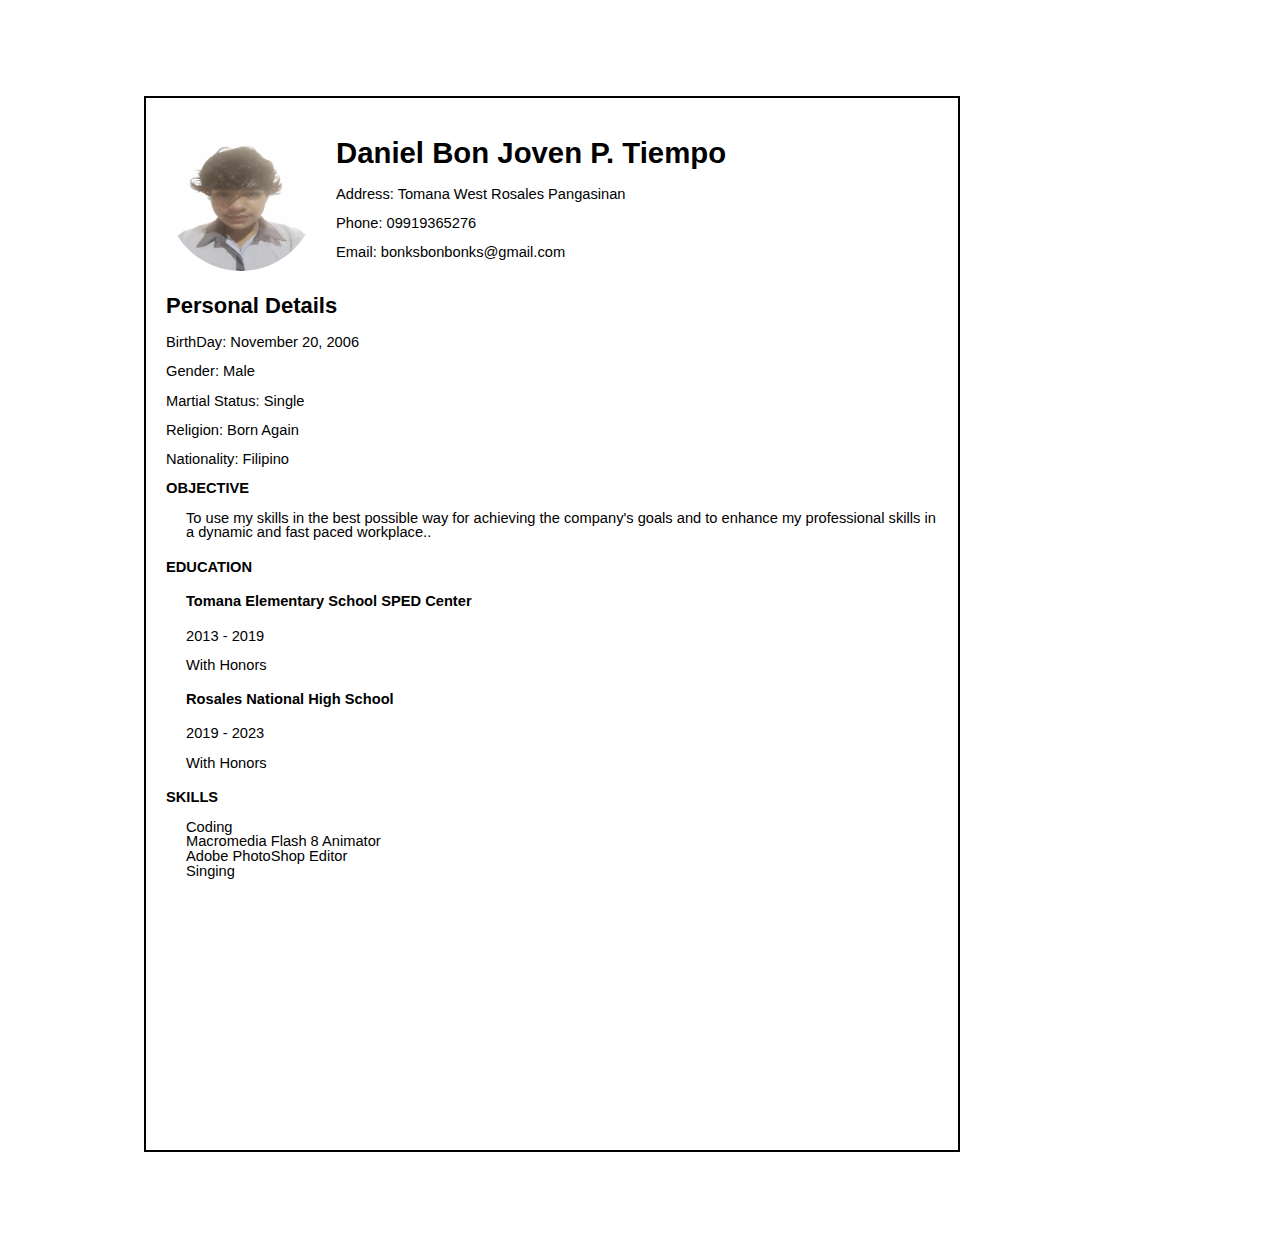
<file: bono2.html>
<!DOCTYPE html>
<html lang="en">
<head>
    <meta charset="UTF-8">
    <meta name="viewport" content="width=device-width, initial-scale=1.0">
    <title>Resume ni Tiempo</title>
    <style>
        body {
            font-family: Calibri, sans-serif;
            font-size: 11pt;
            line-height: 1.0;
            margin: 1in 1in 1in 1.5in;
            width: 8.5in;
            height: 11in;
            border: 2px solid black;
            padding: 20px;
            box-sizing: border-box;
        }
        .header {
            display: flex;
            align-items: center;
            margin-bottom: 20px;
        }
        .photo {
            width: 150px;
            height: 150px;
            border-radius: 50%;
            margin-right: 20px;
        }
        .header-content {
            flex-grow: 1;
        }
        .section {
            margin-bottom: 20px;
        }
        .section-title {
            font-weight: bold;
            text-transform: uppercase;
            margin-bottom: 10px;
        }
        .section-content {
            margin-left: 20px;
        }
    </style>
</head>
<body>
    <div class="header">
        <img src="hoho.jpg" alt="Your Photo" class="photo">
        <div class="header-content">
            <h1>Daniel Bon Joven P. Tiempo</h1>
            <p>Address: Tomana West Rosales Pangasinan</p>
            <p>Phone: 09919365276</p>
            <p>Email: bonksbonbonks@gmail.com</p>
        </div>
    </div>
    
 <div class="HEH">
            <h2>Personal Details</h2>
            <p>BirthDay: November 20, 2006</p>
            <p>Gender: Male</p>
            <p>Martial Status: Single</p>
	    <p>Religion: Born Again</p>
	    <p>Nationality: Filipino</p>

<div class="section">
        <div class="section-title">Objective</div>
        <div class="section-content">
            <p>To use my skills in the best possible way for achieving the company's goals and to enhance my professional skills in a dynamic and fast paced workplace..</p>
        </div>
    </div>
    <div class="section">
        <div class="section-title">Education</div>
        <div class="section-content">
            <h4>Tomana Elementary School SPED Center</h4>
            <p>2013 - 2019</p>
            <p>With Honors</p> 
	    <h4>Rosales National High School</h4>
	    <p>2019 - 2023</p>
            <p>With Honors</p>
        </div>
    </div>
    <div class="section">
        <div class="section-title">Skills</div>
        <div class="section-content">
            <p>Coding <br> 
               Macromedia Flash 8 Animator <br>
               Adobe PhotoShop Editor<br> 
               Singing <br>
               </p>
        </div>
    </div>
</body>
</html>
</file>
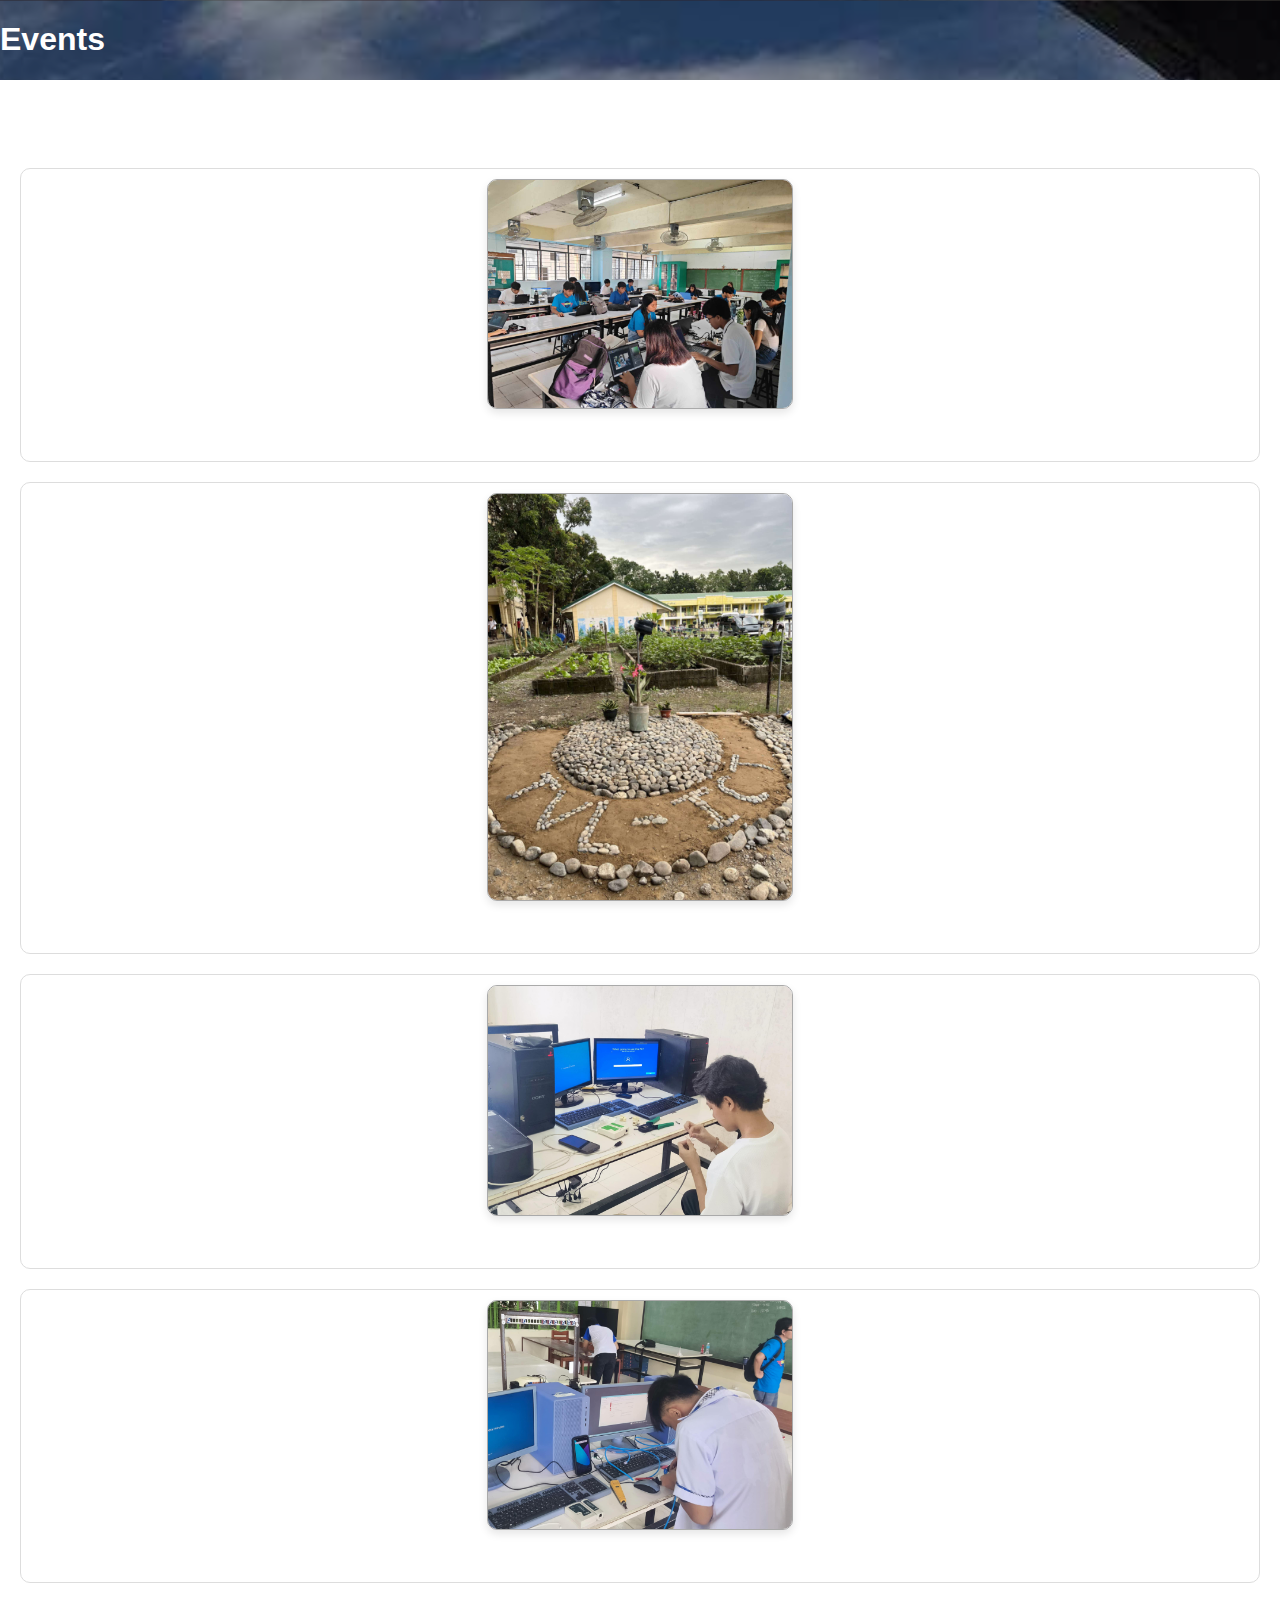
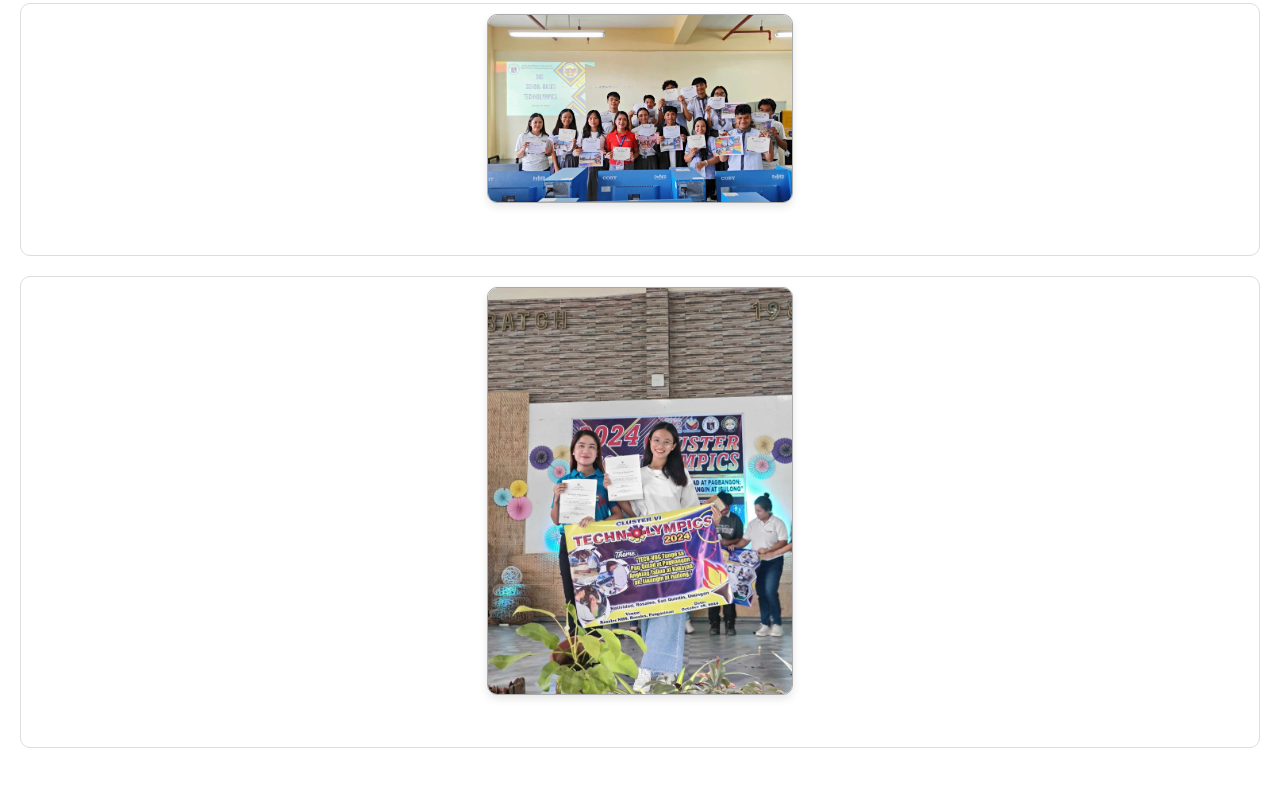
<file: events.html>
<!DOCTYPE html>
<html lang="en">
<head>
    <meta charset="UTF-8">
    <meta name="viewport" content="width=device-width, initial-scale=1.0">
    <link rel="stylesheet" href="styles.css">
    <title>Document</title>
</head>
<body>
        <h1>Events</h1>
    <section id="events">
        <h2>Upcoming Events</h2>
        <div class="event">
            <img src="eve3 (1).jpg" alt="Event 1">
            <p>Event 1 Description</p>
            
        </div>
        <div class="event">
            <img src="eve3 (2).jpg" alt="Event 2">
            <p>Event 2 Description</p>
            
        </div>
        <div class="event">
            <img src="eve3 (3).jpg" alt="Event 3">
            <p>Event 3 Description</p>
           
        </div>
        <div class="event">
            <img src="eve3 (4).jpg" alt="Event 4">
            <p>Event 4 Description</p>
            
        </div>
        <div class="event">
            <img src="eve3 (5).jpg" alt="Event 5">
            <p>Event 5 Description</p>
           
        </div>
        <div class="event">
            <img src="eve3 (6).jpg" alt="Event 5">
            <p>Event 5 Description</p>
          
        </div>
    </section>    
</body>
</html>
</file>
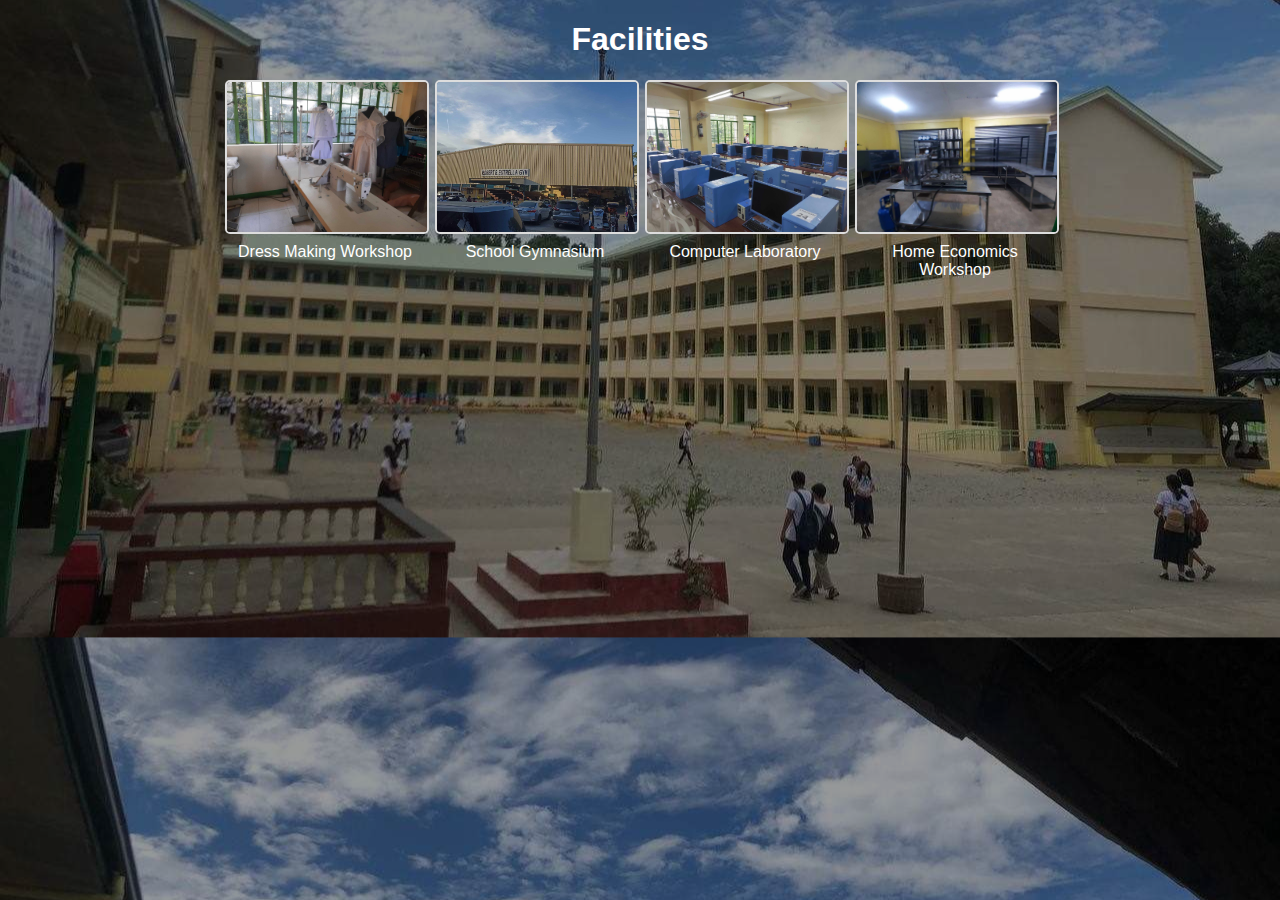
<file: faci.html>
<!DOCTYPE html>
<html lang="en">
<head>
    <meta charset="UTF-8">
    <meta name="viewport" content="width=device-width, initial-scale=1.0">
    <link rel="stylesheet" href="styles.css">
    <title>Document</title>
</head>
<body>
    <h1 class="center">Facilities</h1>
        <section id="gallery">
            <div class="image-container">
                <div class="image">
                    <img src="driss.jpg" alt="Dress Making Workshop">
                    <p>Dress Making Workshop</p>
                </div>
                <div class="image">
                    <img src="hfac1.jpg" alt="School Gymnasium">
                    <p>School Gymnasium</p>
                </div>
                <div class="image">
                    <img src="lab.jpg" alt="Computer Laboratory">
                    <p>Computer Laboratory</p>
                </div>
                <div class="image">
                    <img src="he.jpg" alt="Home Economics Workshop">
                    <p>Home Economics Workshop</p>
</body>
</html>
</file>
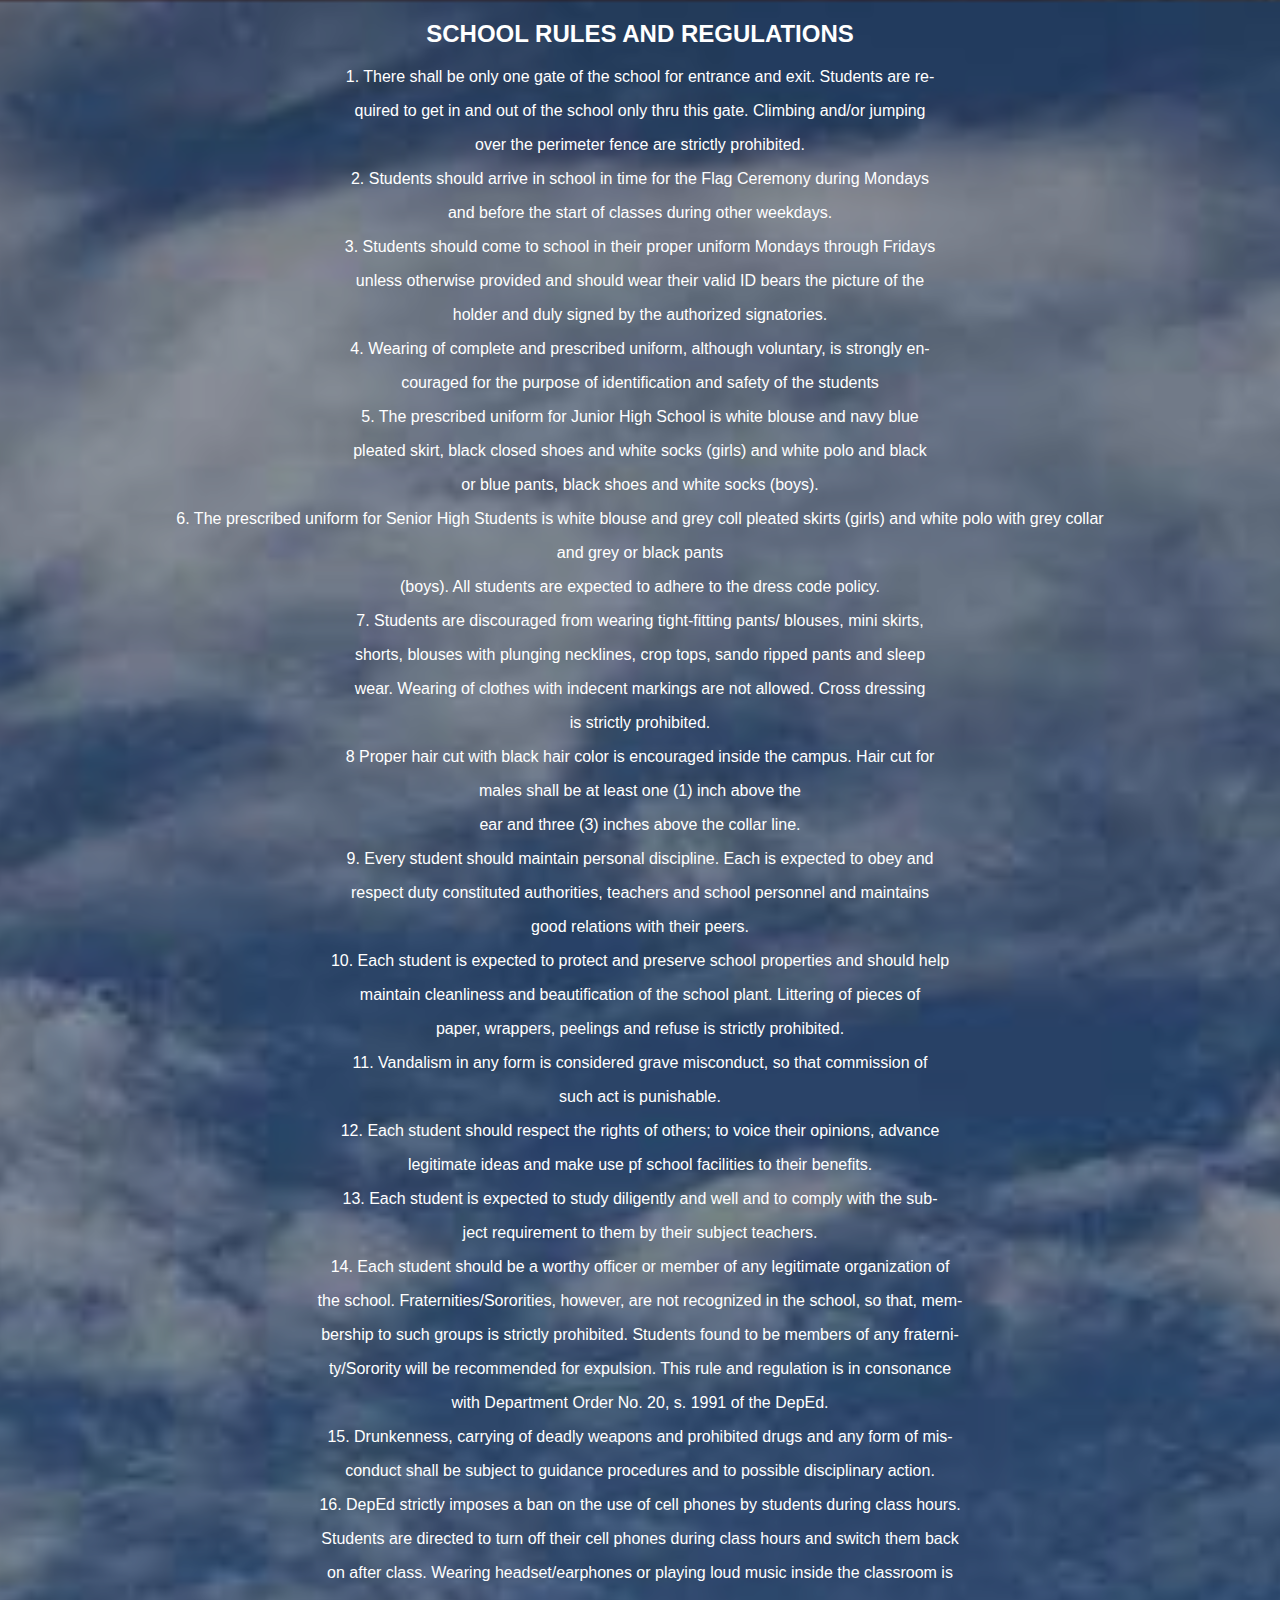
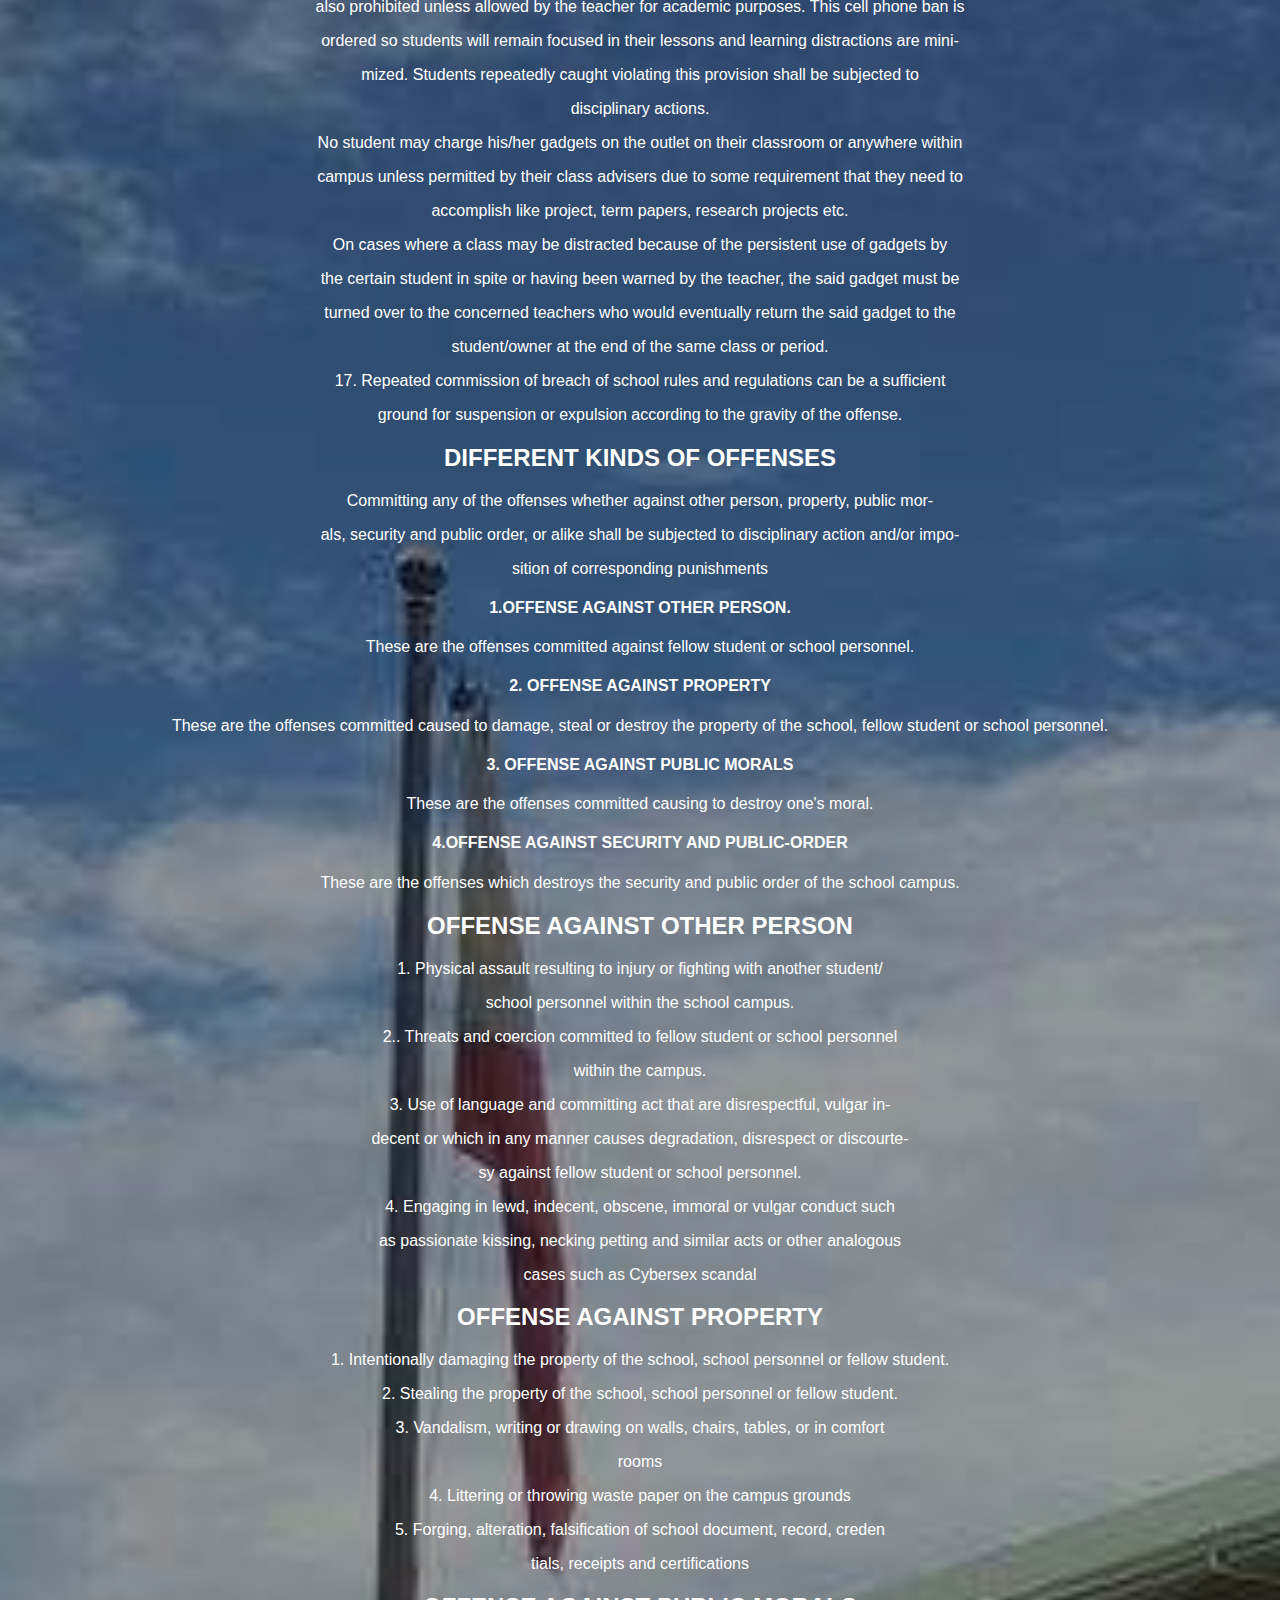
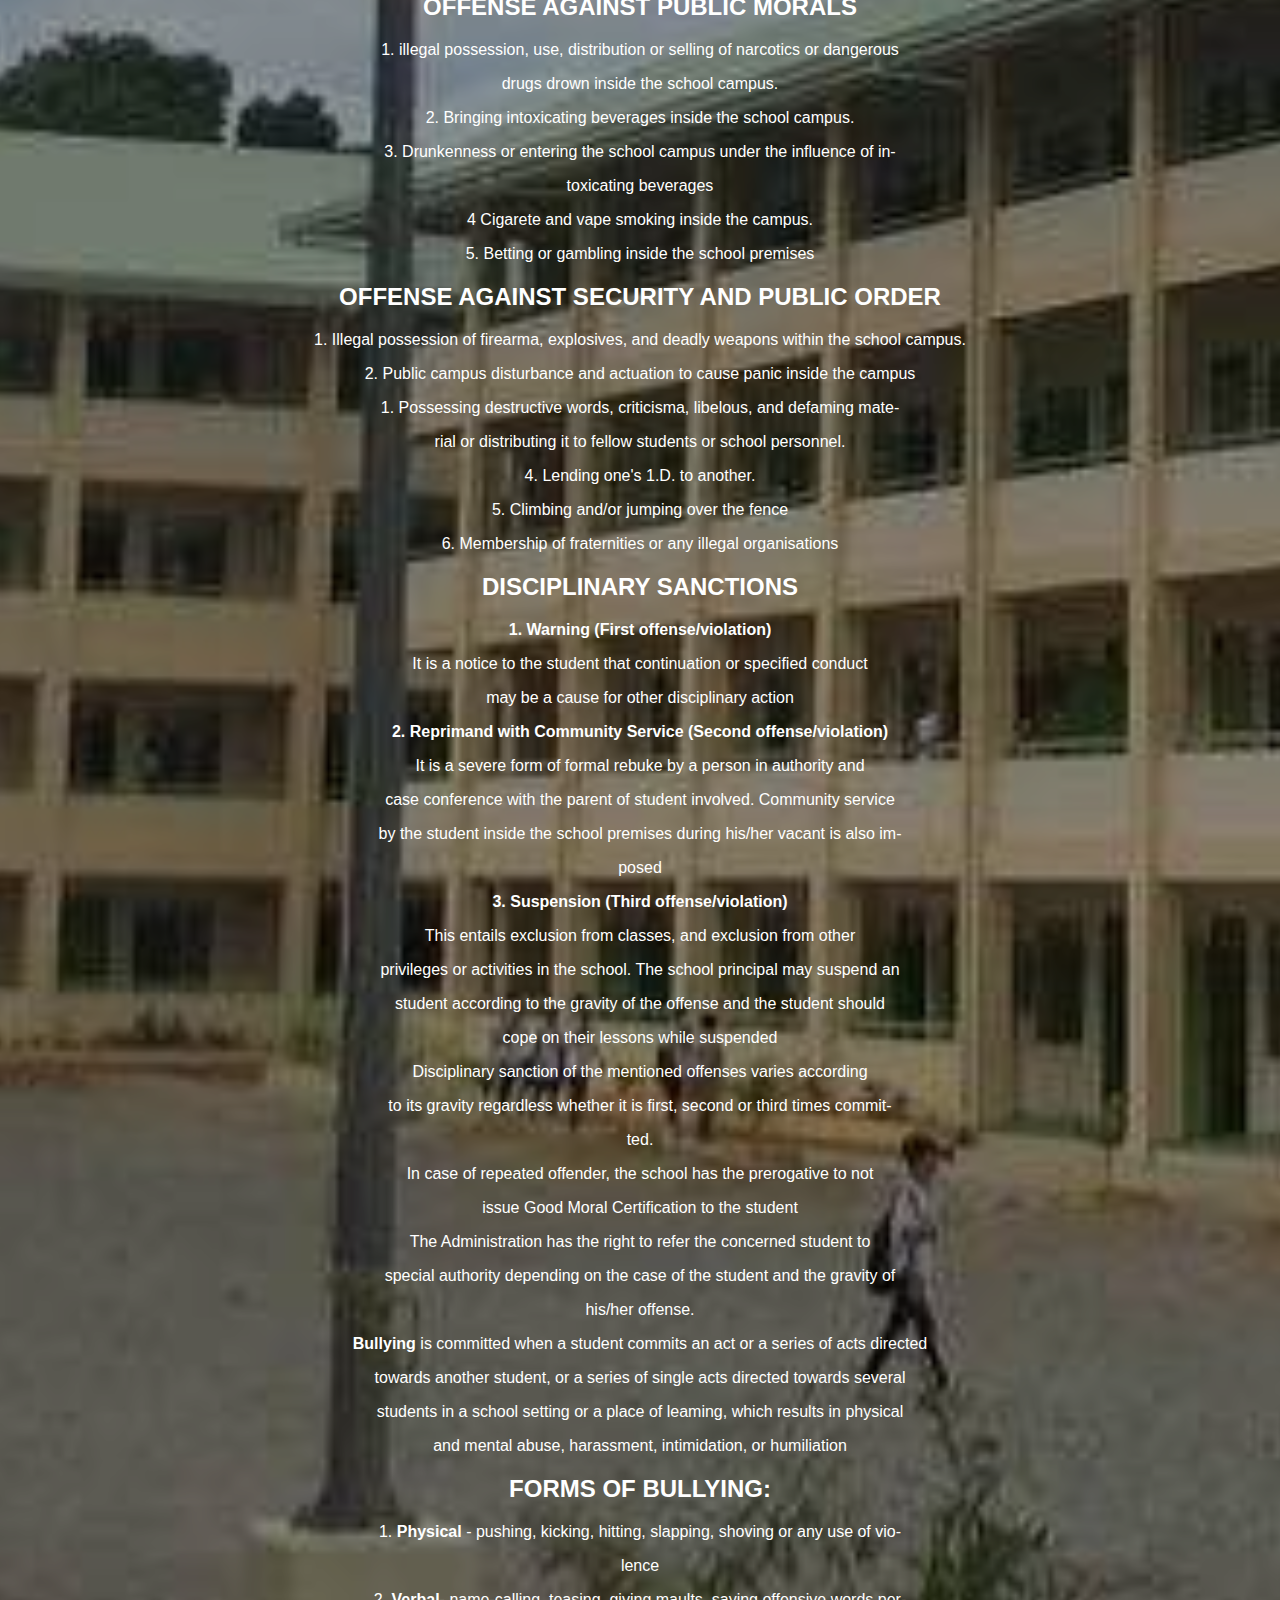
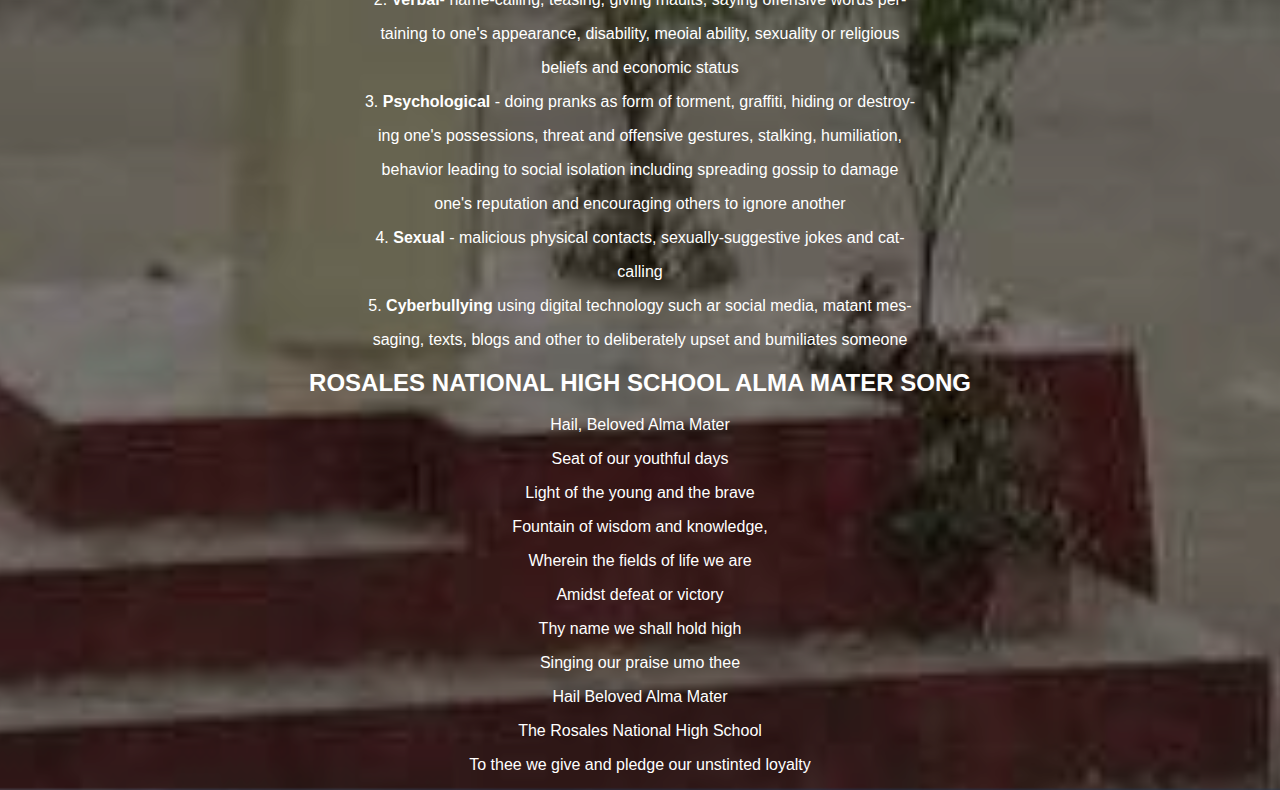
<file: guide.html>
<!DOCTYPE html>
<html lang="en">
<head>
    <meta charset="UTF-8">
    <meta name="viewport" content="width=device-width, initial-scale=1.0">
    <link rel="stylesheet" href="styles.css">
    <title>Document</title>
</head>
<style>

h1 {text-align: center;}
h2 {text-align: center;}
h3 {text-align: center;}
h4 {text-align: center;}
h5 {text-align: center;}
h6 {text-align: center;}
p {text-align: center;}

</style>
<body>
    <h2>SCHOOL RULES AND REGULATIONS</h2>

<p>1. There shall be only one gate of the school for entrance and exit. Students are re-</p>
<p>quired to get in and out of the school only thru this gate. Climbing and/or jumping</p>
<p>over the perimeter fence are strictly prohibited.</p>

<p>2. Students should arrive in school in time for the Flag Ceremony during Mondays</p>
<p>and before the start of classes during other weekdays.</p>

<p>3. Students should come to school in their proper uniform Mondays through Fridays</p>
<p>unless otherwise provided and should wear their valid ID bears the picture of the</p>
<p>holder and duly signed by the authorized signatories.</p>

<p>4. Wearing of complete and prescribed uniform, although voluntary, is strongly en-</p>
<p>couraged for the purpose of identification and safety of the students</p>

<p>5. The prescribed uniform for Junior High School is white blouse and navy blue</p>
<p>pleated skirt, black closed shoes and white socks (girls) and white polo and black</p>
<p>or blue pants, black shoes and white socks (boys).</p>

<p>6. The prescribed uniform for Senior High Students is white blouse and grey coll pleated skirts (girls) and white polo with grey collar</p>
<p>and grey or black pants</p>
<p>(boys). All students are expected to adhere to the dress code policy.</p>

<p>7. Students are discouraged from wearing tight-fitting pants/ blouses, mini skirts,</p>
<p>shorts, blouses with plunging necklines, crop tops, sando ripped pants and sleep </p>
<p>wear. Wearing of clothes with indecent markings are not allowed. Cross dressing</p>
<p>is strictly prohibited.

<p>8 Proper hair cut with black hair color is encouraged inside the campus. Hair cut for</p>
<p>males shall be at least one (1) inch above the</p>
<p>ear and three (3) inches above the collar line.</p>

<p>9. Every student should maintain personal discipline. Each is expected to obey and</p>
<p>respect duty constituted authorities, teachers and school personnel and maintains</p>
<p>good relations with their peers.</p>

<p>10. Each student is expected to protect and preserve school properties and should help</p>
<p>maintain cleanliness and beautification of the school plant. Littering of pieces of</p>
<p>paper, wrappers, peelings and refuse is strictly prohibited.</p>

<p>11. Vandalism in any form is considered grave misconduct, so that commission of</p>
<p>such act is punishable.</p>

<p>12. Each student should respect the rights of others; to voice their opinions, advance</p>
<p>legitimate ideas and make use pf school facilities to their benefits.</p>

<p>13. Each student is expected to study diligently and well and to comply with the sub-</p>
<p>ject requirement to them by their subject teachers.</p>

<p>14. Each student should be a worthy officer or member of any legitimate organization of</p>
<p>the school. Fraternities/Sororities, however, are not recognized in the school, so that, mem-</p>
<p>bership to such groups is strictly prohibited. Students found to be members of any fraterni-</p>
<p>ty/Sorority will be recommended for expulsion. This rule and regulation is in consonance</p>
<p>with Department Order No. 20, s. 1991 of the DepEd.

<p>15. Drunkenness, carrying of deadly weapons and prohibited drugs and any form of mis-</p>
<p>conduct shall be subject to guidance procedures and to possible disciplinary action.</p>

<p>16. DepEd strictly imposes a ban on the use of cell phones by students during class hours.</p>
<p>Students are directed to turn off their cell phones during class hours and switch them back</p>
<p>on after class. Wearing headset/earphones or playing loud music inside the classroom is</p>
<p>also prohibited unless allowed by the teacher for academic purposes. This cell phone ban is</p>
<p>ordered so students will remain focused in their lessons and learning distractions are mini-</p>
<p>mized. Students repeatedly caught violating this provision shall be subjected to</p>
<p>disciplinary actions.

<p>No student may charge his/her gadgets on the outlet on their classroom or anywhere within
<p>campus unless permitted by their class advisers due to some requirement that they need to
<p>accomplish like project, term papers, research projects etc.

<p>On cases where a class may be distracted because of the persistent use of gadgets by</p>
<p>the certain student in spite or having been warned by the teacher, the said gadget must be</p>
<p>turned over to the concerned teachers who would eventually return the said gadget to the</p>
<p>student/owner at the end of the same class or period.</p>

<p>17. Repeated commission of breach of school rules and regulations can be a sufficient</p>
<p>ground for suspension or expulsion according to the gravity of the offense.</p>

<h2>DIFFERENT KINDS OF OFFENSES</h2>

<p>Committing any of the offenses whether against other person, property, public mor-</p>
<p>als, security and public order, or alike shall be subjected to disciplinary action and/or impo-</p>
<p>sition of corresponding punishments</p>

<h4>1.OFFENSE AGAINST OTHER PERSON.</h4>

<p>These are the offenses committed against fellow student or school personnel.</p>

<h4>2. OFFENSE AGAINST PROPERTY</h4>

<p>These are the offenses committed caused to damage, steal or destroy the property of the school, fellow student or school personnel.</p>

<h4>3. OFFENSE AGAINST PUBLIC MORALS</h4>

<p>These are the offenses committed causing to destroy one's moral.</p>

<h4>4.OFFENSE AGAINST SECURITY AND PUBLIC-ORDER</h4>

<p>These are the offenses which destroys the security and public order of the school campus.</p>

<h2>OFFENSE AGAINST OTHER PERSON</h2>

<p>1. Physical assault resulting to injury or fighting with another student/</p>
<p>school personnel within the school campus.</p>

<p>2.. Threats and coercion committed to fellow student or school personnel</p>
<p>within the campus.</p>

<p>3. Use of language and committing act that are disrespectful, vulgar in-</p>
<p>decent or which in any manner causes degradation, disrespect or discourte-</p>
<p>sy against fellow student or school personnel.</p>

<p>4. Engaging in lewd, indecent, obscene, immoral or vulgar conduct such</p>
<p>as passionate kissing, necking petting and similar acts or other analogous</p>
<p>cases such as Cybersex scandal</p>



<h2>OFFENSE AGAINST PROPERTY</h2>

<p>1. Intentionally damaging the property of the school, school personnel or fellow
student.</p>

<p>2. Stealing the property of the school, school personnel or fellow student.</p>

<p>3. Vandalism, writing or drawing on walls, chairs, tables, or in comfort</p>
<p>rooms</p>

<p>4. Littering or throwing waste paper on the campus grounds</p>

<p>5. Forging, alteration, falsification of school document, record, creden</p>
<p>tials, receipts and certifications</p>

<h2>OFFENSE AGAINST PUBLIC MORALS</h2>

<p>1. illegal possession, use, distribution or selling of narcotics or dangerous</p>
<p>drugs drown inside the school campus.</p>

<p>2. Bringing intoxicating beverages inside the school campus.</p>

<p>3. Drunkenness or entering the school campus under the influence of in-</p>
<p>toxicating beverages</p>

<p>4 Cigarete and vape smoking inside the campus.</p>

<p>5. Betting or gambling inside the school premises</p>

<h2>OFFENSE AGAINST SECURITY AND PUBLIC ORDER</h2>

<p>1. Illegal possession of firearma, explosives, and deadly weapons within
the school campus.</p>

<p>2. Public campus disturbance and actuation to cause panic inside the campus</p>

<p>1. Possessing destructive words, criticisma, libelous, and defaming mate-</p>
<p>rial or distributing it to fellow students or school personnel.</p>

<p>4. Lending one's 1.D. to another.</p>

<p>5. Climbing and/or jumping over the fence</p>

<p>6. Membership of fraternities or any illegal organisations</p>

<h2>DISCIPLINARY SANCTIONS</h2>

<p><b>1. Warning (First offense/violation)</p></b>

<p>It is a notice to the student that continuation or specified conduct</p>
<p>may be a cause for other disciplinary action</p>

<p><b>2. Reprimand with Community Service (Second offense/violation)</p></b>

<p>It is a severe form of formal rebuke by a person in authority and<p>

<p>case conference with the parent of student involved. Community service</p>
<p>by the student inside the school premises during his/her vacant is also im-</p>
<p>posed</p>

<p><b>3. Suspension (Third offense/violation)</p></b>

<p>This entails exclusion from classes, and exclusion from other</p>
<p>privileges or activities in the school. The school principal may suspend an</p>
<p>student according to the gravity of the offense and the student should</p>
<p>cope on their lessons while suspended</p>

<p>Disciplinary sanction of the mentioned offenses varies according</p>
<p>to its gravity regardless whether it is first, second or third times commit-</p>
<p>ted.</p>

<p>In case of repeated offender, the school has the prerogative to not</p>
<p>issue Good Moral Certification to the student</p>

<p>The Administration has the right to refer the concerned student to</p>
<p>special authority depending on the case of the student and the gravity of</p>
<p>his/her offense.</p>

<p><b>Bullying</b> is committed when a student commits an act or a series of acts directed</p>
<p>towards another student, or a series of single acts directed towards several</p>
<p>students in a school setting or a place of leaming, which results in physical</p>
<p>and mental abuse, harassment, intimidation, or humiliation</p>

<h2>FORMS OF BULLYING:</h2>

<p>1. <b>Physical</b> - pushing, kicking, hitting, slapping, shoving or any use of vio-</p>
<p>lence</p>

<p>2. <b>Verbal</b>- name-calling, teasing, giving maults, saying offensive words per-</p>
<p>taining to one's appearance, disability, meoial ability, sexuality or religious</p>
<p>beliefs and economic status</p>

<p>3. <b>Psychological</b> - doing pranks as form of torment, graffiti, hiding or destroy-</p>
<p>ing one's possessions, threat and offensive gestures, stalking, humiliation,</p>
<p>behavior leading to social isolation including spreading gossip to damage</p>
<p>one's reputation and encouraging others to ignore another</p>

<p>4. <b>Sexual</b> - malicious physical contacts, sexually-suggestive jokes and cat-</p>
<p>calling</p>

<p>5. <b>Cyberbullying</b> using digital technology such ar social media, matant mes-</p>
<p>saging, texts, blogs and other to deliberately upset and bumiliates someone</p>

<h2>ROSALES NATIONAL HIGH SCHOOL

ALMA MATER SONG</h2>

<p>Hail, Beloved Alma Mater</p>

<p>Seat of our youthful days</p>

<p>Light of the young and the brave</p>

<p>Fountain of wisdom and knowledge,</p>

<p>Wherein the fields of life we are</p>

<p>Amidst defeat or victory</p>

<p>Thy name we shall hold high</p>

<p>Singing our praise umo thee</p>

<p>Hail Beloved Alma Mater</p>

<p>The Rosales National High School</p>

<p>To thee we give and pledge our unstinted loyalty</p>


</body>
</html>
</file>
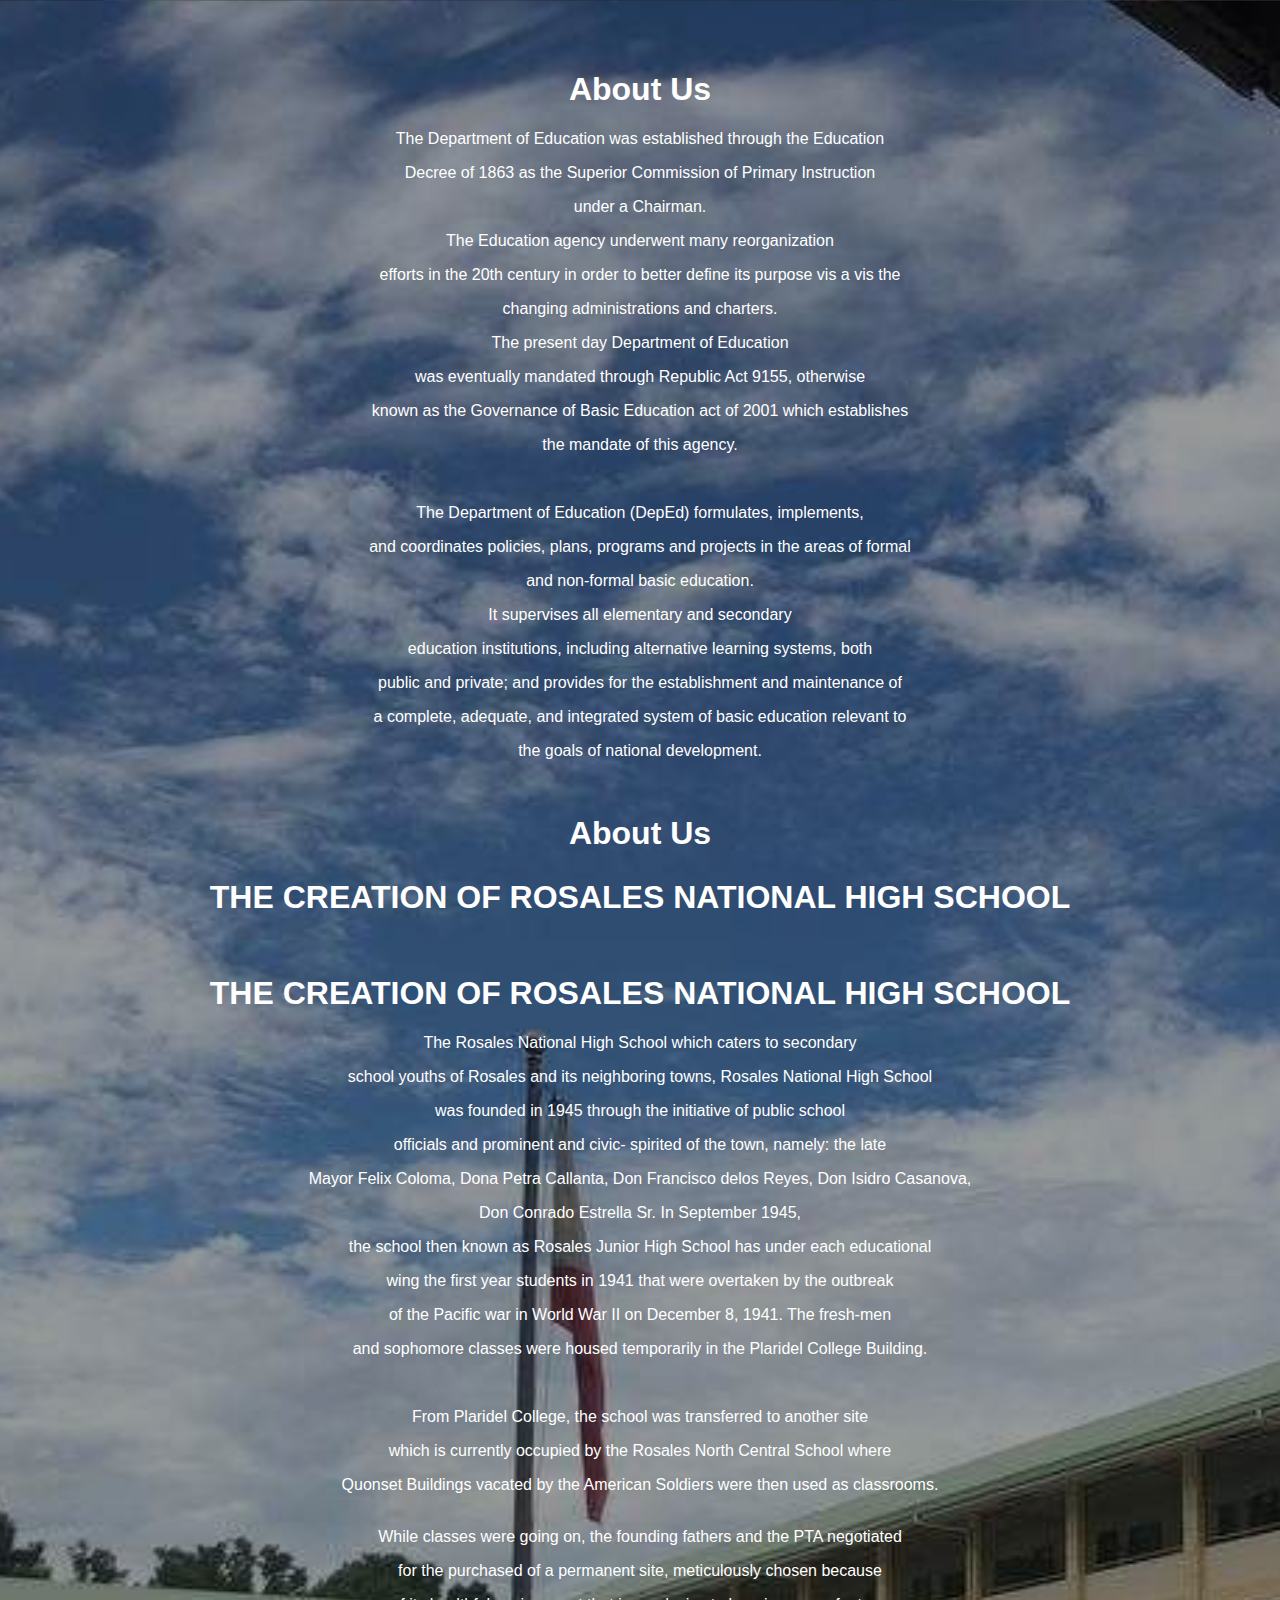
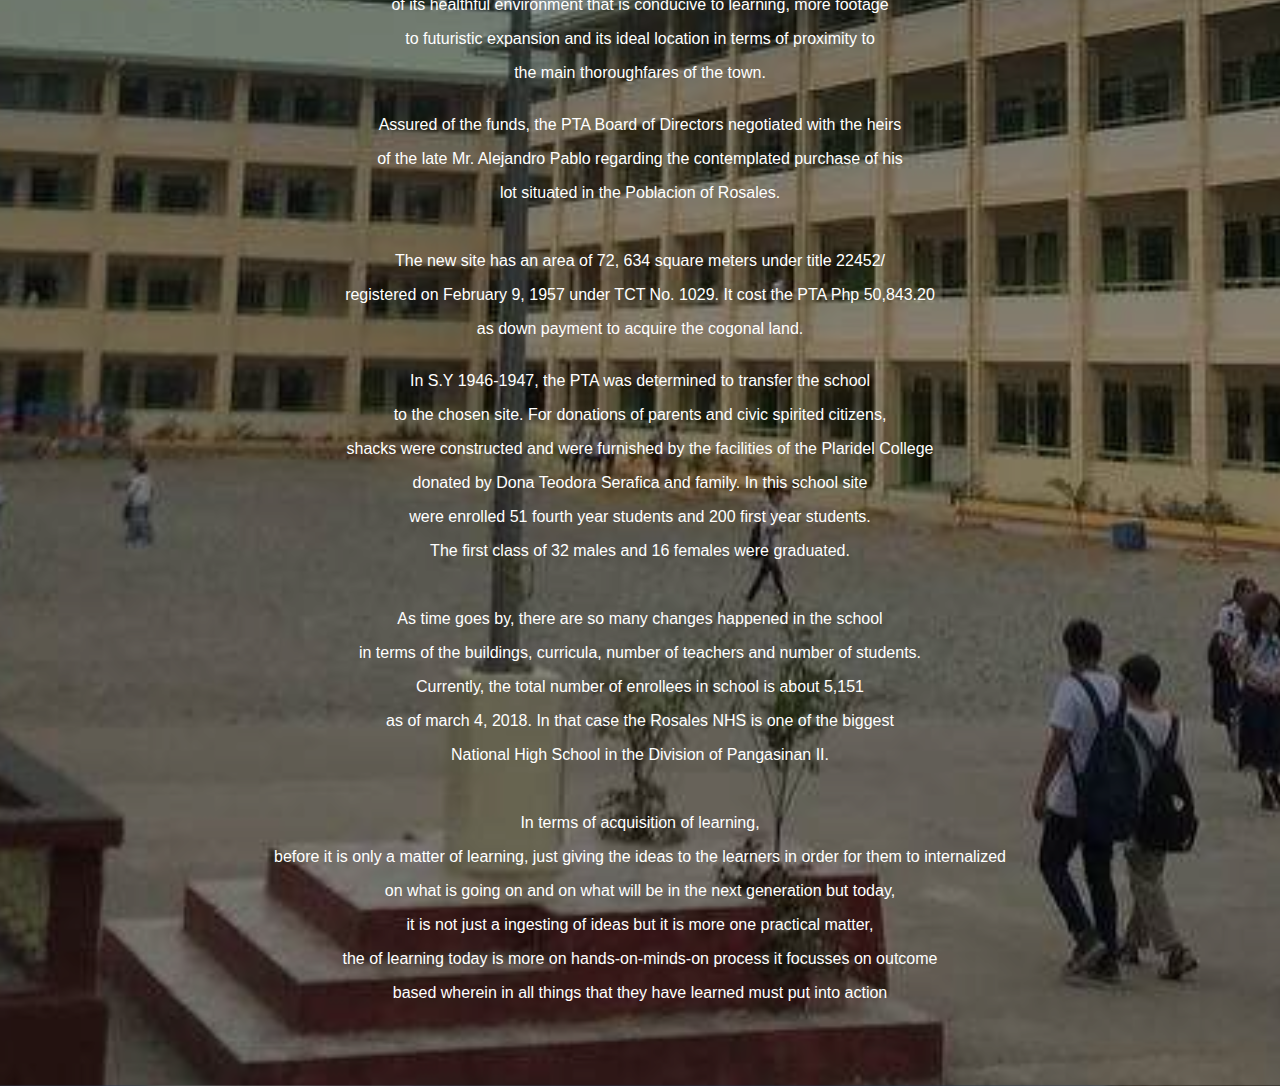
<file: hom.html>
<!DOCTYPE html>
<html lang="en">
<head>
    <meta charset="UTF-8">
    <meta name="viewport" content="width=device-width, initial-scale=1.0">
    <link rel="stylesheet" href="styles.css">
    <title>Document</title>
</head>
<body>
   
 
        <section id="about">
            <h1>About Us</h1>
   
            <p>The Department of Education was established through the Education</p>
        <p>Decree of 1863 as the Superior Commission of Primary Instruction</p>
        <p>under a Chairman.</p> <p>The Education agency underwent many reorganization</p>
        <p>efforts in the 20th century in order to better define its purpose vis a vis the</p>
        <p>changing administrations and charters.</p> 
        <p>The present day Department of Education</p>
        <p>was eventually mandated through Republic Act 9155, otherwise</p>
        <p>known as the Governance of Basic Education act of 2001 which establishes</p>
        <p>the mandate of this agency.</p>
        
                <br><p>The Department of Education (DepEd) formulates, implements,</p>
        <p>and coordinates policies, plans, programs and projects in the areas of formal</p>
        <p>and non-formal basic education.</p> <p>It supervises all elementary and secondary</p>
        <p>education institutions, including alternative learning systems, both</p>
        <p>public and private; and provides for the establishment and maintenance of</p>
        <p>a complete, adequate, and integrated system of basic education relevant to</p>
        <p>the goals of national development.</p><br>



            <h1>About Us</h1>
            <h2>THE CREATION OF ROSALES NATIONAL HIGH SCHOOL</h2>
            <br><h1>THE CREATION OF ROSALES NATIONAL HIGH SCHOOL</h1>
            <p>The Rosales National High School which caters to secondary</p>
            <p>school youths of Rosales and its neighboring towns, Rosales National High School</p>
            <p>was founded in 1945 through the initiative of public school</p>
            <p>officials and prominent and civic- spirited of the town, namely: the late</p>
            <p>Mayor Felix Coloma, Dona Petra Callanta, Don Francisco delos Reyes, Don Isidro Casanova,</p>
            <p>Don Conrado Estrella Sr. In September 1945,</p>
            <p>the school then known as Rosales Junior High School has under each educational</p>
            <p>wing the first year students in 1941 that were overtaken by the outbreak</p><p>
            </p><p>of the Pacific war in World War II on December 8, 1941. The fresh-men </p>
            <p>and sophomore classes were housed temporarily in the Plaridel College Building.</p><br>
            
            <p>From Plaridel College, the school was transferred to another site</p>
            <p>which is currently occupied by the Rosales North Central School where</p>
            <p>Quonset Buildings vacated by the American Soldiers were then used as classrooms.</p>
            <p><br>While classes were going on, the founding fathers and the PTA negotiated</p>
            <p>for the purchased of a permanent site, meticulously chosen because</p>
            <p>of its healthful environment that is conducive to learning, more footage</p>
            <p>to futuristic expansion and its ideal location in terms of proximity to</p>
            <p>the main thoroughfares of the town.</p>
            <p><br>Assured of the funds, the PTA Board of Directors negotiated with the heirs</p>
            <p>of the late Mr. Alejandro Pablo regarding the contemplated purchase of his</p>
            <p>lot situated in the Poblacion of Rosales.</p><br>
            <p>The new site has an area of 72, 634 square meters under title 22452/</p><p>
            </p><p>registered on February 9, 1957 under TCT No. 1029. It cost the PTA Php 50,843.20</p>
            <p>as down payment to acquire the cogonal land.</p>
            <p><br>In S.Y 1946-1947, the PTA was determined to transfer the school</p>
            <p>to the chosen site. For donations of parents and civic spirited citizens,</p>
            <p>shacks were constructed and were furnished by the facilities of the Plaridel College</p>
            <p>donated by Dona Teodora Serafica and family. In this school site</p>
            <p>were enrolled 51 fourth year students and 200 first year students.</p>
            <p>The first class of 32 males and 16 females were graduated.</p><br>
            <p>As time goes by, there are so many changes happened in the school</p>
            <p>in terms of the buildings, curricula, number of teachers and number of students.</p>
            <p>Currently, the total number of enrollees in school is about 5,151</p>
            <p>as of march 4, 2018. In that case the Rosales NHS is one of the biggest</p>
            <p>National High School in the Division of Pangasinan II.</p>
            <br><p>In terms of acquisition of learning,</p>
            <p>before it is only a matter of learning, just giving the ideas to the learners in order for them to internalized</p>
            <p>on what is going on and on what will be in the next generation but today,</p>
            <p>it is not just a ingesting of ideas but it is more one practical matter,</p>
            <p>the of learning today is more on hands-on-minds-on process it focusses on outcome</p>
            <p>based wherein in all things that they have learned must put into action</p>
            <br>
            
 
</body>
</html>
</file>
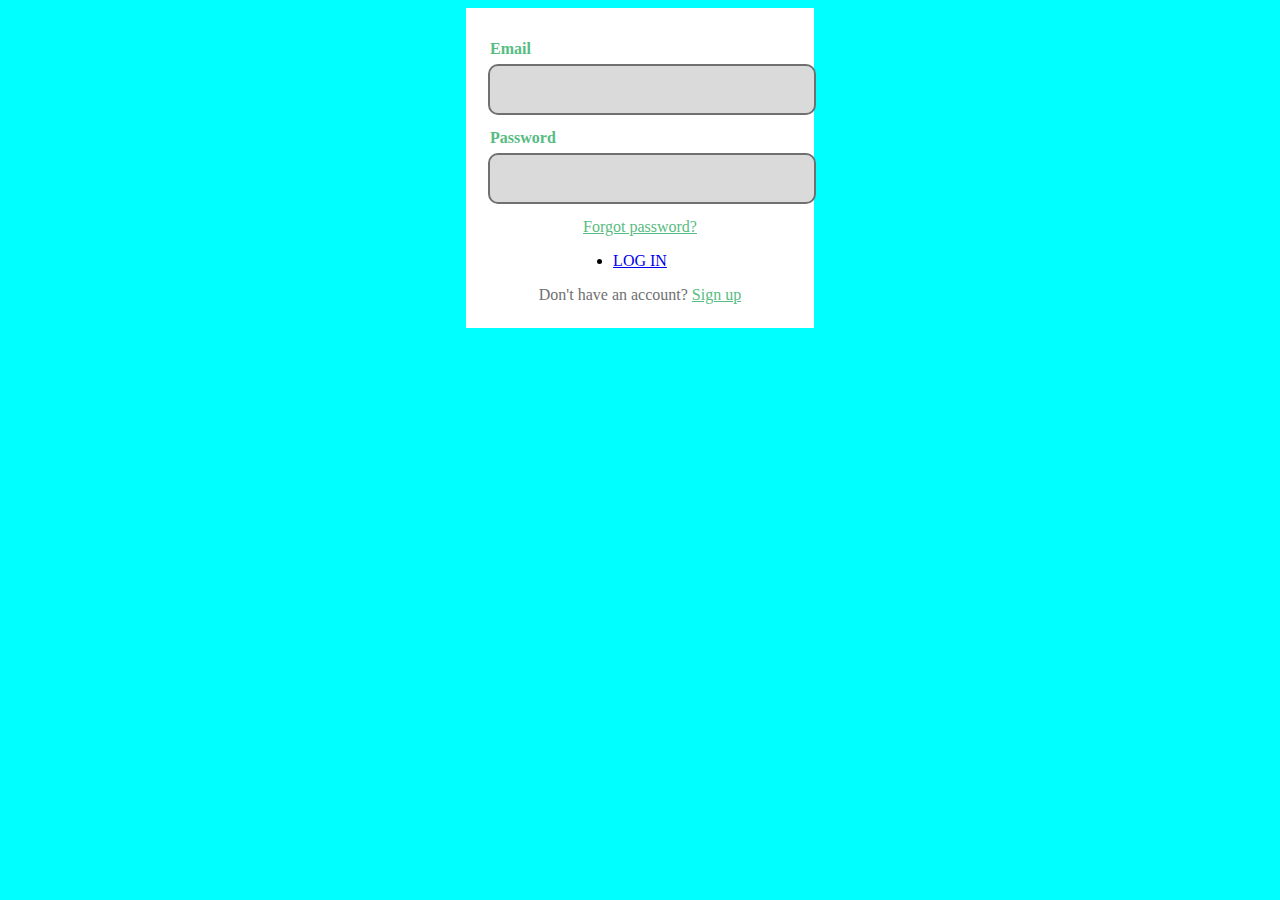
<file: log.html>
<!DOCTYPE html>
<html lang="en">
<head>
    <meta charset="UTF-8">
    <meta name="viewport" content="width=device-width, initial-scale=1.0">
    <link rel="stylesheet" href="style.css">
    <title>Document</title>
</head>
<style>
    .form {
  --bg-light: #ffffff; 
  --bg-dark: #707070;
  --clr: #58bc82;
  --clr-alpha: #9c9c9c60;
  display: flex;
  flex-direction: column;
  align-items: center;
  gap: 1rem;
  width: 100%;
  max-width: 300px;
  background-color: #ffffff; 
  margin: 0 auto; 
}

.form .input-span {
  width: 100%;
  display: flex;
  flex-direction: column;
  gap: 0.5rem;
}

.form input[type="email"],
.form input[type="password"] {
  border-radius: 0.5rem;
  padding: 1rem 0.75rem;
  width: 100%;
  border: none;
  display: flex;
  align-items: center;
  gap: 0.5rem;
  background-color: var(--clr-alpha);
  outline: 2px solid var(--bg-dark);
  text-align: center; 
}

.form input[type="email"]:focus,
.form input[type="password"]:focus {
  outline: 2px solid var(--clr);
}

.label {
  align-self: flex-start;
  color: var(--clr);
  font-weight: 600;
}

.form .submit {
  padding: 1rem 0.75rem;
  width: 100%;
  display: flex;
  align-items: center;
  gap: 0.5rem;
  border-radius: 3rem;
  background-color: white;
  color: var(--bg-light);
  border: none;
  cursor: pointer;
  transition: all 300ms;
  font-weight: 600;
  font-size: 0.9rem;
}

.form .submit:hover {
  background-color: var(--clr);
  color: var(--bg-dark);
}

.span {
  text-decoration: none;
  color: var(--bg-dark);
}

.span a {
  color: var(--clr);
}

</style>
<body>


<form class="form">
    <span class="input-span">
      <label for="email" class="label">Email</label>
      <input type="email" name="email" id="email"
    /></span>
    <span class="input-span">
      <label for="password" class="label">Password</label>
      <input type="password" name="password" id="password"
    /></span>
    <span class="span"><a href="">Forgot password?</a></span>
    <li><a href="index.html">LOG IN</a></li>
    <span class="span">Don't have an account? <a href="sigh.html">Sign up</a></span>
  </form>
  
</body>
</html>
</file>
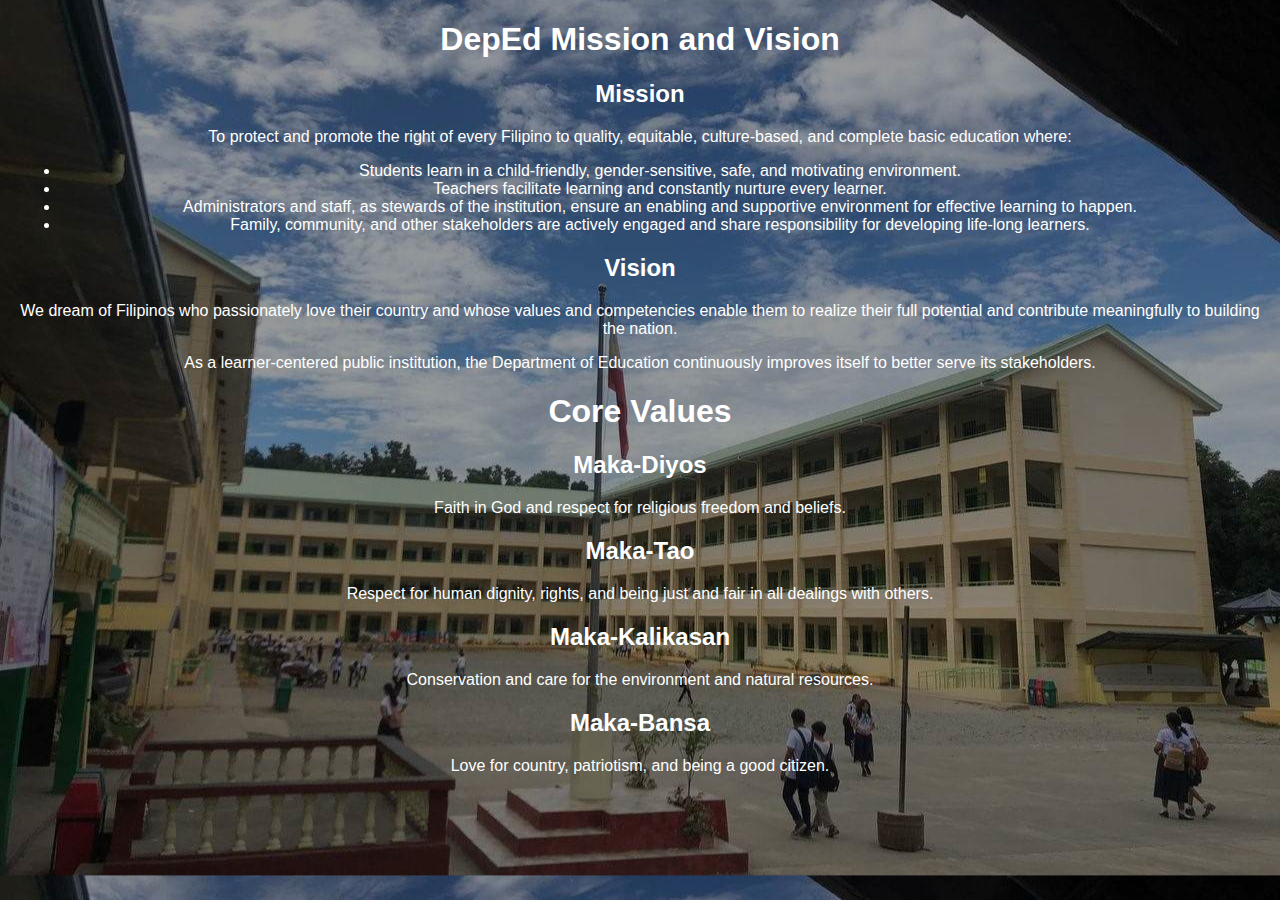
<file: misyouvivi.html>
<!DOCTYPE html>
<html lang="en">
<head>
    <meta charset="UTF-8">
    <meta name="viewport" content="width=device-width, initial-scale=1.0">
    <link rel="stylesheet" href="styles.css">
    <title>Document</title>
</head>
<body>
    <h1 class="center">DepEd Mission and Vision</h1>
    <section id="mission-vision" class="center">
        <div class="mission-vision-container">
            <div class="mission">
                <h2>Mission</h2>
                <p>To protect and promote the right of every Filipino to quality, equitable, culture-based, and complete basic education where:</p>
                <ul>
                    <li>Students learn in a child-friendly, gender-sensitive, safe, and motivating environment.</li>
                    <li>Teachers facilitate learning and constantly nurture every learner.</li>
                    <li>Administrators and staff, as stewards of the institution, ensure an enabling and supportive environment for effective learning to happen.</li>
                    <li>Family, community, and other stakeholders are actively engaged and share responsibility for developing life-long learners.</li>
                </ul>
            </div>
            <div class="vision">
                <h2>Vision</h2>
                <p>We dream of Filipinos who passionately love their country and whose values and competencies enable them to realize their full potential and contribute meaningfully to building the nation.</p>
                <p>As a learner-centered public institution, the Department of Education continuously improves itself to better serve its stakeholders.</p>
            </div>
        </div>
    </section>
    <h1 class="center">Core Values</h1>
    <section id="core-values" class="center">
        <div class="core-values-container">
            <div class="value">
                <h2>Maka-Diyos</h2>
                <p>Faith in God and respect for religious freedom and beliefs.</p>
            </div>
            <div class="value">
                <h2>Maka-Tao</h2>
                <p>Respect for human dignity, rights, and being just and fair in all dealings with others.</p>
            </div>
            <div class="value">
                <h2>Maka-Kalikasan</h2>
                <p>Conservation and care for the environment and natural resources.</p>
            </div>
            <div class="value">
                <h2>Maka-Bansa</h2>
                <p>Love for country, patriotism, and being a good citizen.</p>
            </div>
</body>
</html>
</file>
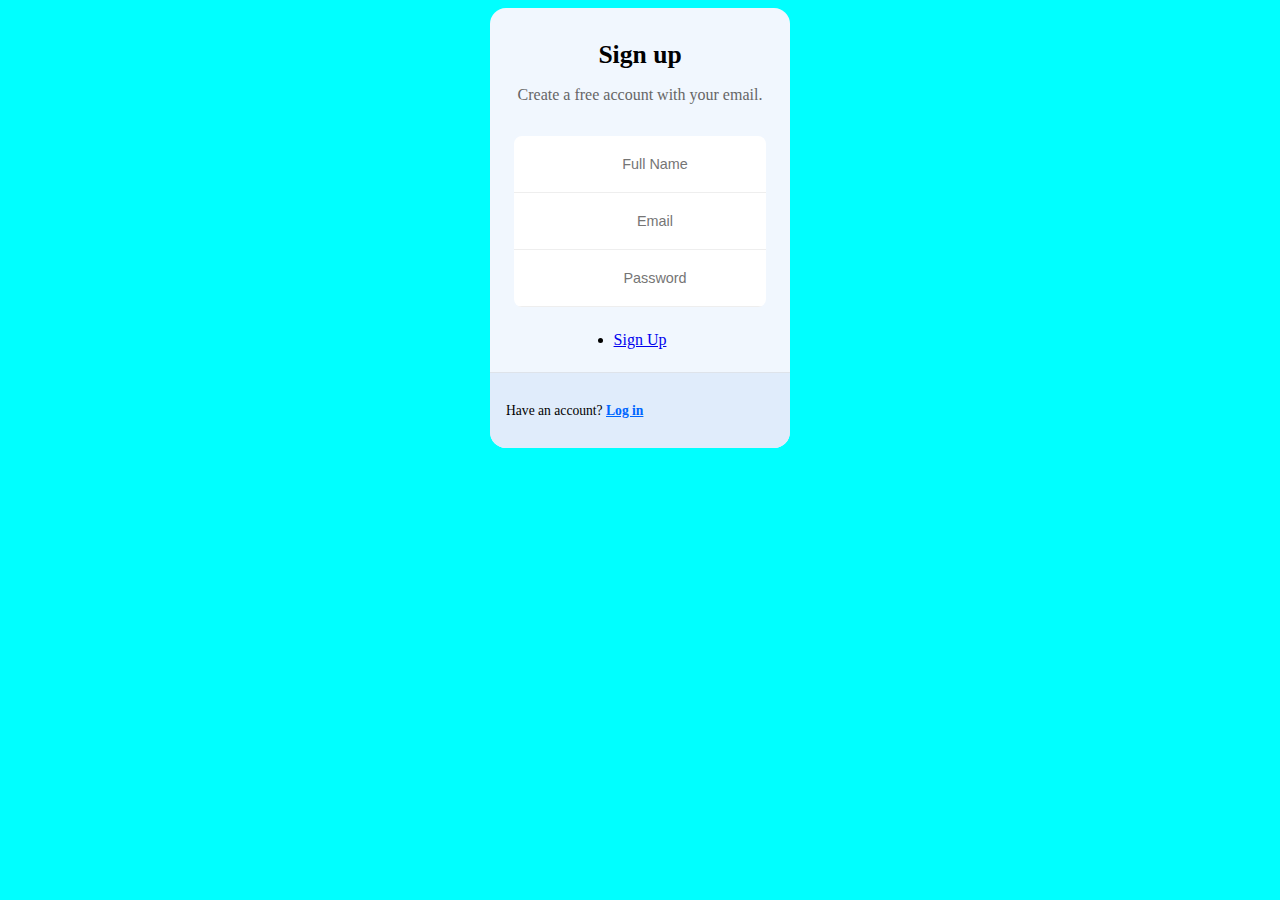
<file: sigh.html>
<!DOCTYPE html>
<html lang="en">
<head>
    <meta charset="UTF-8">
    <meta name="viewport" content="width=device-width, initial-scale=1.0">
    <link rel="stylesheet" href="style.css">
    <title>Document</title>
</head>
<body><div class="form-box">
    <form class="form">
        <span class="title">Sign up</span>
        <span class="subtitle">Create a free account with your email.</span>
        <div class="form-container">
          <input type="text" class="input" placeholder="Full Name">
                <input type="email" class="input" placeholder="Email">
                <input type="password" class="input" placeholder="Password">
        </div>
        <li><a href="log.html">Sign Up</a></li>
    </form>
    <div class="form-section">
      <p>Have an account? <a href="">Log in</a> </p>
    </div>
    </div>
    
</body>
</html>
</file>
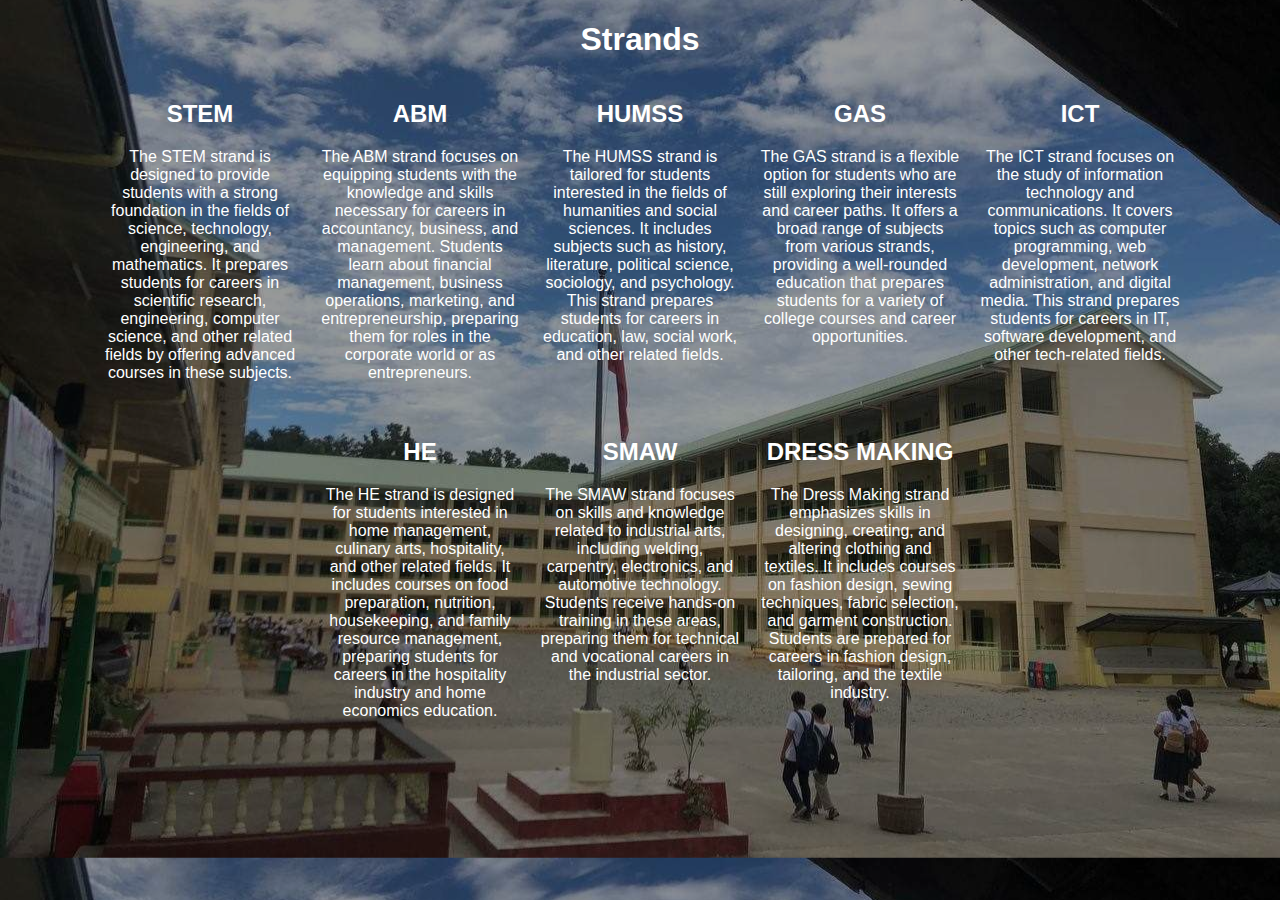
<file: strand.html>
<!DOCTYPE html>
<html lang="en">
<head>
    <meta charset="UTF-8">
    <meta name="viewport" content="width=device-width, initial-scale=1.0">
    <link rel="stylesheet" href="styles.css">
    <title>Document</title>
</head>
<body>
    <h1 class="center">Strands</h1>
        <section id="strands">
            <div class="strands-container">
                <div class="strand">
                    <h2>STEM</h2>
                    <p>The STEM strand is designed to provide students with a strong foundation in the fields of science, technology, engineering, and mathematics. It prepares students for careers in scientific research, engineering, computer science, and other related fields by offering advanced courses in these subjects.</p>
                </div>
                <div class="strand">
                    <h2>ABM</h2>
                    <p>The ABM strand focuses on equipping students with the knowledge and skills necessary for careers in accountancy, business, and management. Students learn about financial management, business operations, marketing, and entrepreneurship, preparing them for roles in the corporate world or as entrepreneurs.</p>
                </div>
                <div class="strand">
                    <h2>HUMSS</h2>
                    <p>The HUMSS strand is tailored for students interested in the fields of humanities and social sciences. It includes subjects such as history, literature, political science, sociology, and psychology. This strand prepares students for careers in education, law, social work, and other related fields.</p>
                </div>
                <div class="strand">
                    <h2>GAS</h2>
                    <p>The GAS strand is a flexible option for students who are still exploring their interests and career paths. It offers a broad range of subjects from various strands, providing a well-rounded education that prepares students for a variety of college courses and career opportunities.</p>
                </div>
                <div class="strand">
                    <h2>ICT</h2>
                    <p>The ICT strand focuses on the study of information technology and communications. It covers topics such as computer programming, web development, network administration, and digital media. This strand prepares students for careers in IT, software development, and other tech-related fields.</p>
                </div>
                <div class="strand">
                    <h2>HE</h2>
                    <p>The HE strand is designed for students interested in home management, culinary arts, hospitality, and other related fields. It includes courses on food preparation, nutrition, housekeeping, and family resource management, preparing students for careers in the hospitality industry and home economics education.</p>
                </div>
                <div class="strand">
                    <h2>SMAW</h2>
                    <p>The SMAW strand focuses on skills and knowledge related to industrial arts, including welding, carpentry, electronics, and automotive technology. Students receive hands-on training in these areas, preparing them for technical and vocational careers in the industrial sector.</p>
                </div>
                <div class="strand">
                    <h2>DRESS MAKING</h2>
                    <p>The Dress Making strand emphasizes skills in designing, creating, and altering clothing and textiles. It includes courses on fashion design, sewing techniques, fabric selection, and garment construction. Students are prepared for careers in fashion design, tailoring, and the textile industry.</p>
</body>
</html>
</file>
<file: styles.css>
body {
    font-family: Arial, sans-serif;
    margin: 0;
    padding: 0;
    background-image: linear-gradient(rgba(0,0,0,0.40),rgba(0,0,0,0.40)), url('jun.jpg'); /* Replace with your image URL */
    background-size: cover;
    background-position: center;
    color: white;
    
}

header {
    position: relative;
}

nav ul {
    list-style-type: none;
    margin: 0;
    padding: 0;
    overflow: hidden;
    background-color: #333;
}

nav ul li {
    float: left;
}

nav ul li a {
    display: block;
    color: white;
    text-align: center;
    padding: 14px 16px;
    text-decoration: none;
}

nav ul li a:hover {
    background-color: #111;
}

.header-image {
   
    background-size: cover;
    background-position: center;
    width: 100%;
    height: 100vh;
    display: flex;
    justify-content: center;
    align-items: center;
    color: white;
    text-shadow: 2px 2px 4px #000000;
}

.header-container {
    display: flex;
    justify-content: space-between;
    align-items: center;
    width: 100%;
    padding: 20px;
}

.header-text {
    flex-grow: 1;
}

.header-logo img {
    width: 120px; /* Adjust the size as needed */
    height: auto;
}

.header-image h1 {
    font-size: 3em;
}

.center {
    text-align: center;
}

.image-container {
    display: flex;
    flex-wrap: wrap;
    justify-content: center;
    gap: 10px;
    margin: 20px;
}

.image {
    text-align: center;
    width: 200px;
}

.image img {
    width: 100%;
    height: 150px;
    object-fit: cover;
    border: 2px solid #ddd;
    border-radius: 5px;
}

.image p {
    margin-top: 5px;
    font-size: 1em;
}

.strands-container {
    display: flex;
    flex-wrap: wrap;
    justify-content: center;
    gap: 20px;
    margin: 20px;
    color: white;
}

.strand {
    text-align: center;
    width: 200px;
    color: white;
}

.strand h2 {
    font-size: 1.5em;
 
    color: white;
}

.strand p {
    font-size: 1em;

    color: white;
}

.mission-vision-container {
    margin: 20px;
}

.mission-vision-container h2 {
    font-size: 1.5em;
    color: white;
}
#about {
    padding: 50px 20px;
    text-align: center;
 
}

#about h2 {
    font-size: 32px;
    margin-bottom: 20px;
    color: white
}






#events {
    padding: 20px;
    background-color: #ffffff;
    text-align: center;
}

#events h2 {
    margin-bottom: 20px;
}

.event {
    margin-bottom: 20px;
    border: 1px solid #ddd; 
    padding: 10px; 
    border-radius: 10px; 
}

.event img {
    max-width: 25%; 
    height: auto;
    border-radius: 10px;
    border: 1px solid #aaa; 
    box-shadow: 0 4px 8px rgba(0, 0, 0, 0.1); 
}

.event p {
    font-size: 1rem;
    margin: 10px 0;
}

.event a {
    text-decoration: none;
    color: #0066ff;
    font-weight: bold;
}
</file>
<file: style.css>
body {
    background-color: aqua;
}

.form-box {
    max-width: 300px;
    background: #f1f7fe;
    overflow: hidden;
    border-radius: 16px;
    color: #010101;
    margin: 0 auto; /* Centers the entire form-box */
  }
  
  .form {
    position: relative;
    display: flex;
    flex-direction: column;
    padding: 32px 24px 24px;
    gap: 16px;
    text-align: center;
    align-items: center; /* Centers children elements horizontally */
  }
  
  .title {
    font-weight: bold;
    font-size: 1.6rem;
  }
  
  .subtitle {
    font-size: 1rem;
    color: #666;
  }
  
  .form-container {
    overflow: hidden;
    border-radius: 8px;
    background-color: #fff;
    margin: 1rem 0 .5rem;
    width: 100%;
  }
  
  .input {
    background: none;
    border: 0;
    outline: 0;
    height: 40px;
    width: 100%;
    border-bottom: 1px solid #eee;
    font-size: .9rem;
    padding: 8px 15px;
    text-align: center; /* Centers input text */
  }
  
  .form-section {
    padding: 16px;
    font-size: .85rem;
    background-color: #e0ecfb;
    box-shadow: rgb(0 0 0 / 8%) 0 -1px;
  }
  
  .form-section a {
    font-weight: bold;
    color: #0066ff;
    transition: color .3s ease;
  }
  
  .form-section a:hover {
    color: #005ce6;
    text-decoration: underline;
  }
  
  .form button {
    background-color: #0066ff;
    color: #fff;
    border: 0;
    border-radius: 24px;
    padding: 10px 16px;
    font-size: 1rem;
    font-weight: 600;
    cursor: pointer;
    transition: background-color .3s ease;
  }
  .form button:hover {
    background-color: #005ce6;
  }
  


/* From Uiverse.io by bociKond */
</file>
